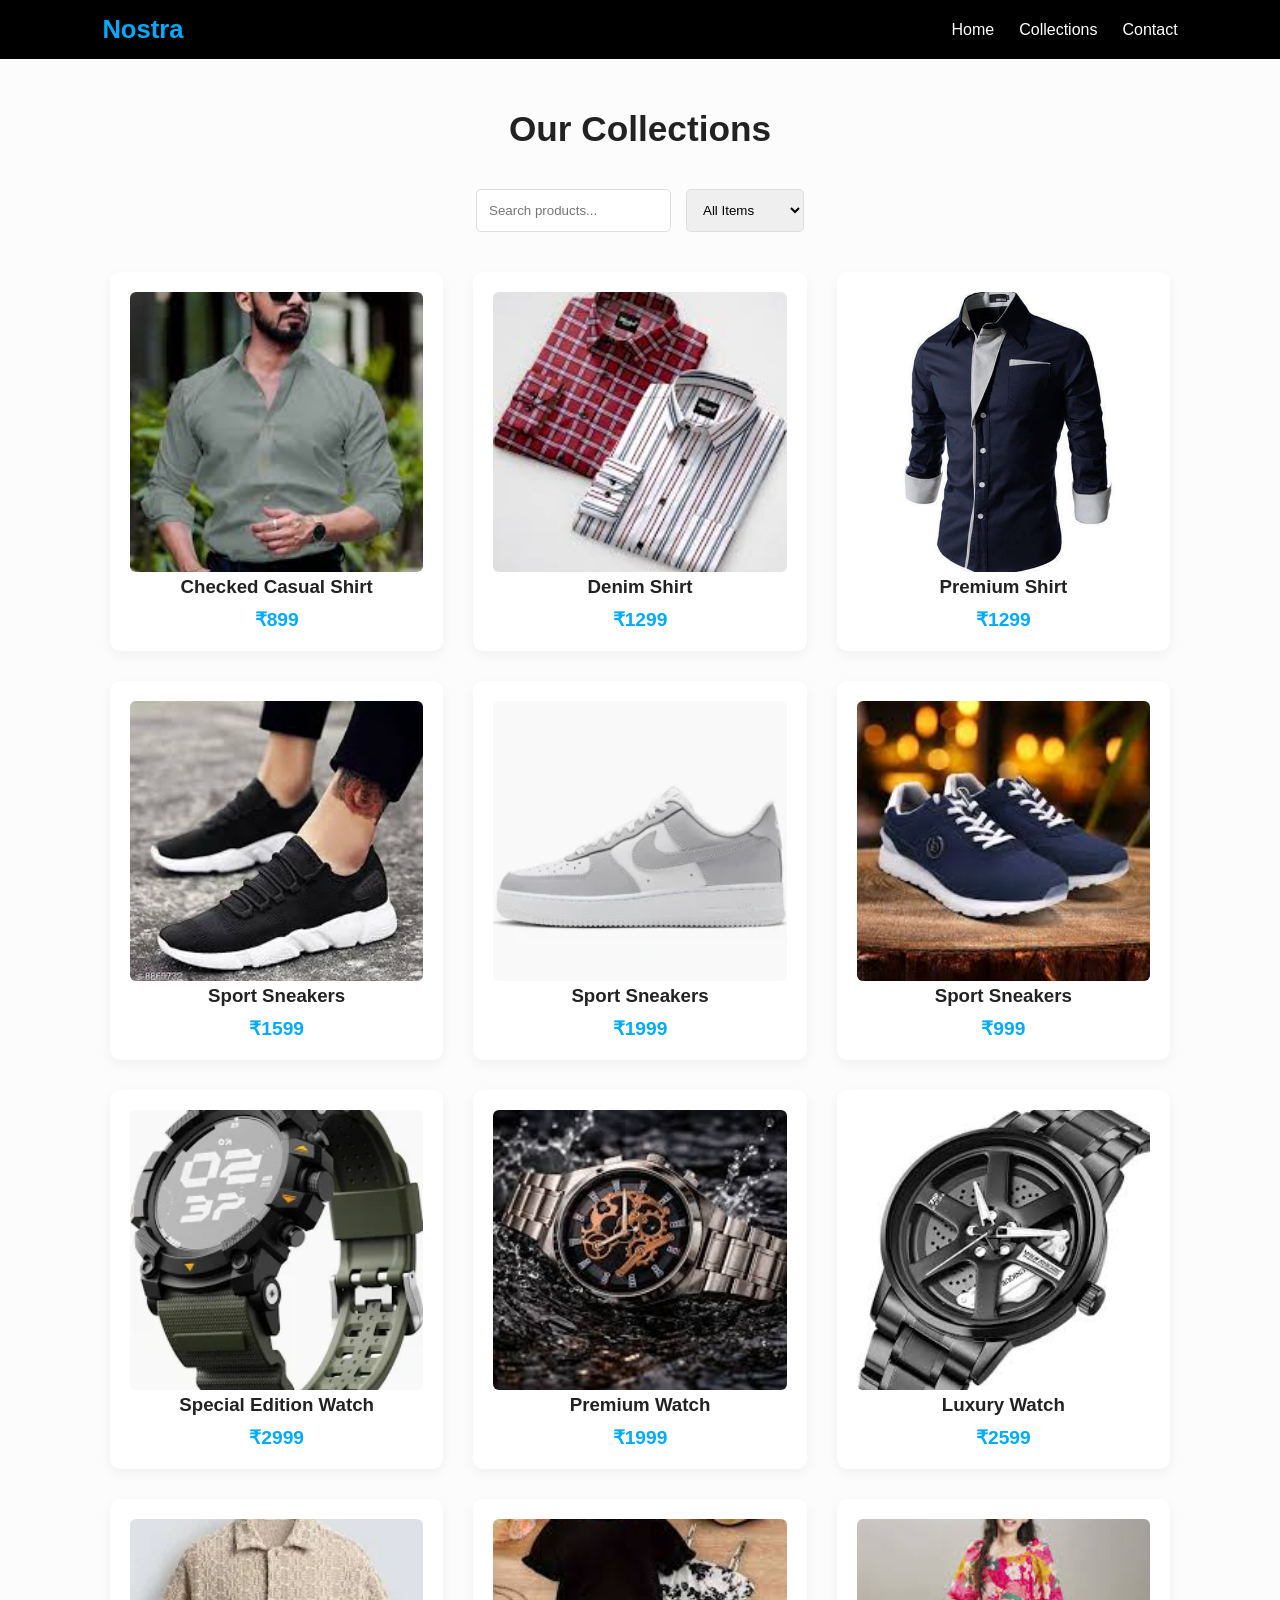
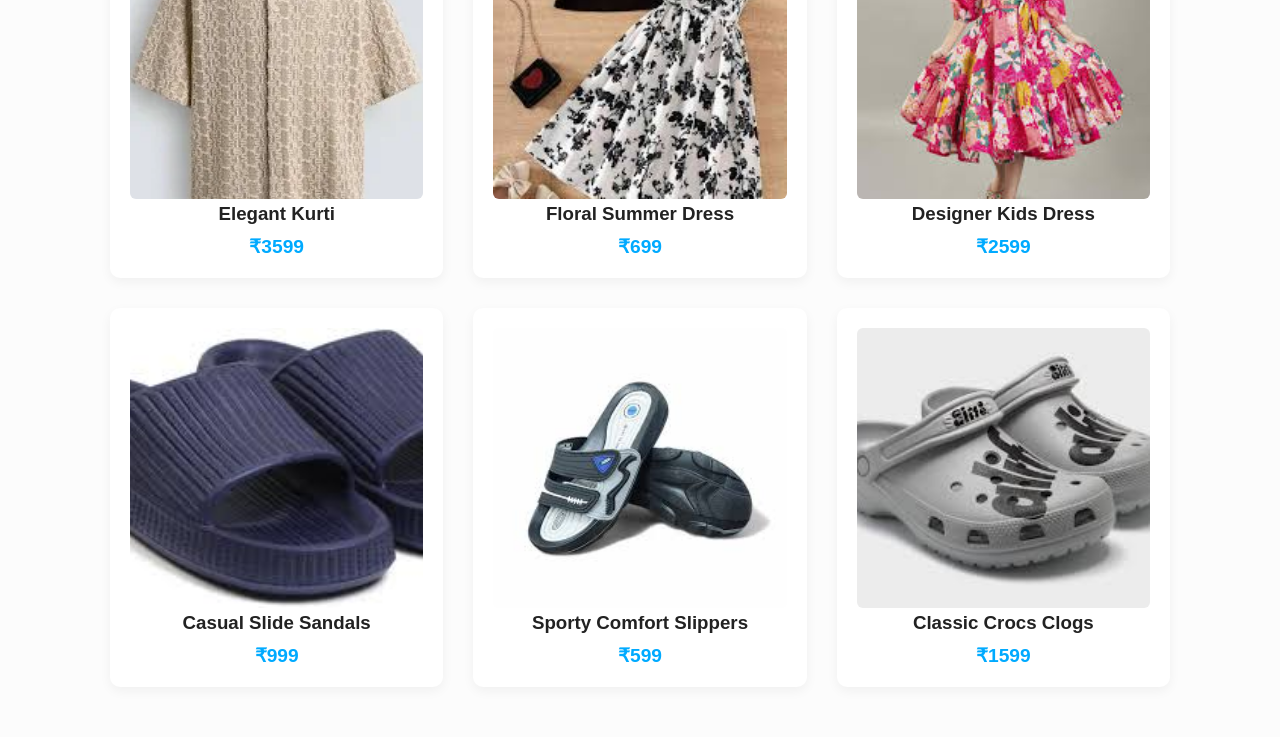
<file: collections.html>
<!DOCTYPE html>
<html lang="en">

<head>
    <meta charset="UTF-8">
    <meta name="viewport" content="width=device-width, initial-scale=1.0">
    <title>Collections | Nostra</title>
    <link rel="stylesheet" href="style.css">
</head>

<body>

    <nav class="navbar">
        <h1 class="logo">Nostra</h1>
        <ul class="nav-links">
            <li><a href="index.html">Home</a></li>
            <li><a href="collections.html">Collections</a></li>
            <li><a href="contact.html">Contact</a></li>
        </ul>
    </nav>

    <section class="container">
        <h2 class="section-title">Our Collections</h2>

        <div class="filter-bar">
            <input type="text" id="search" placeholder="Search products..." onkeyup="searchProduct()">
            <select id="filter" onchange="filterProduct()">
                <option value="all">All Items</option>
                <option value="clothing">Clothing</option>
                <option value="footwear">Footwear</option>
                <option value="accessories">Accessories</option>
            </select>
        </div>

        <div class="product-grid" id="productList">
            <div class="card" data-category="clothing">
                <img src="images/img6.jpg">
                <h3>Checked Casual Shirt</h3>
                <p class="price">₹899</p>
            </div>
            <div class="card" data-category="clothing">
                <img src="images/img4.jpg">
                <h3>Denim Shirt</h3>
                <p class="price">₹1299</p>
            </div>

            <div class="card" data-category="clothing">
                <img src="images/img5.jpg">
                <h3>Premium Shirt</h3>
                <p class="price">₹1299</p>
            </div>

            <div class="card" data-category="footwear">
                <img src="images/img3.jpg">
                <h3>Sport Sneakers</h3>
                <p class="price">₹1599</p>
            </div>

            <div class="card" data-category="footwear">
                <img src="images/img2.jpg">
                <h3>Sport Sneakers</h3>
                <p class="price">₹1999</p>
            </div>

            <div class="card" data-category="footwear">
                <img src="images/img1.jpg">
                <h3>Sport Sneakers</h3>
                <p class="price">₹999</p>
            </div>

            <div class="card" data-category="accessories">
                <img src="images/img7.jpg">
                <h3>Special Edition Watch</h3>
                <p class="price">₹2999</p>
            </div>

            <div class="card" data-category="accessories">
                <img src="images/img8.jpg">
                <h3>Premium Watch</h3>
                <p class="price">₹1999</p>
            </div>

            <div class="card" data-category="accessories">
                <img src="images/img9.jpg">
                <h3>Luxury Watch</h3>
                <p class="price">₹2599</p>
            </div>

            <div class="card" data-category="accessories">
                <img src="images/img10.jpg">
                <h3>Elegant Kurti</h3>
                <p class="price">₹3599</p>
            </div>


            <div class="card" data-category="accessories">
                <img src="images/img11.jpg">
                <h3>Floral Summer Dress</h3>
                <p class="price">₹699</p>
            </div>



            <div class="card" data-category="accessories">
                <img src="images/img12.jpg">
                <h3>Designer Kids Dress</h3>
                <p class="price">₹2599</p>
            </div>

            <div class="card" data-category="accessories">
                <img src="images/img13.jpg">
                <h3>Casual Slide Sandals</h3>
                <p class="price">₹999</p>
            </div>

            <div class="card" data-category="accessories">
                <img src="images/img14.jpg">
                <h3>Sporty Comfort Slippers</h3>
                <p class="price">₹599</p>
            </div>

            <div class="card" data-category="accessories">
                <img src="images/img15.jpg">
                <h3>Classic Crocs Clogs</h3>
                <p class="price">₹1599</p>
            </div>
        </div>
    </section>

    <script src="script.js"></script>
</body>

</html>
</file>
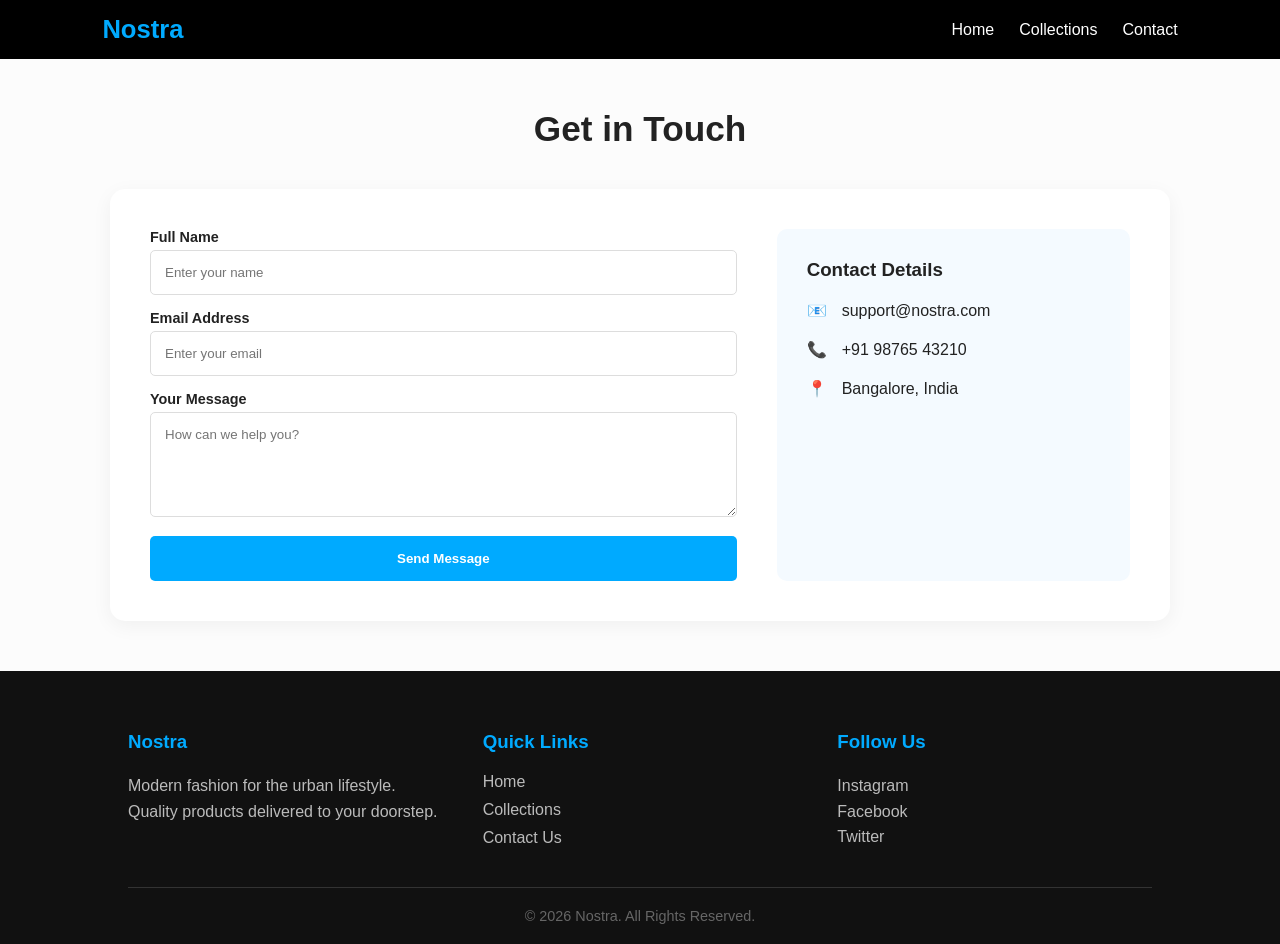
<file: contact.html>
<!DOCTYPE html>
<html lang="en">

<head>
    <meta charset="UTF-8">
    <meta name="viewport" content="width=device-width, initial-scale=1.0">
    <title>Contact Us | Nostra</title>
    <link rel="stylesheet" href="style.css">
</head>

<body>

    <nav class="navbar">
        <h1 class="logo">Nostra</h1>
        <ul class="nav-links">
            <li><a href="index.html">Home</a></li>
            <li><a href="collections.html">Collections</a></li>
            <li><a href="contact.html">Contact</a></li>
        </ul>
    </nav>

    <section class="container">
        <h2 class="section-title">Get in Touch</h2>
        <div class="contact-flex">

            <form onsubmit="return validateForm()" class="contact-form">
                <div class="input-group">
                    <label for="name">Full Name</label>
                    <input type="text" id="name" placeholder="Enter your name" required>
                </div>

                <div class="input-group">
                    <label for="email">Email Address</label>
                    <input type="email" id="email" placeholder="Enter your email" required>
                </div>

                <div class="input-group">
                    <label for="message">Your Message</label>
                    <textarea id="message" rows="5" placeholder="How can we help you?" required></textarea>
                </div>

                <button type="submit" class="btn-submit">Send Message</button>
            </form>

            <div class="contact-info">
                <h3>Contact Details</h3>
                <div class="info-item">
                    <span>📧</span>
                    <p>support@nostra.com</p>
                </div>
                <div class="info-item">
                    <span>📞</span>
                    <p>+91 98765 43210</p>
                </div>
                <div class="info-item">
                    <span>📍</span>
                    <p>Bangalore, India</p>
                </div>
            </div>
        </div>
    </section>

    <footer class="main-footer">
        <div class="footer-container">
            <div class="footer-box">
                <h3>Nostra</h3>
                <p>Modern fashion for the urban lifestyle. Quality products delivered to your doorstep.</p>
            </div>

            <div class="footer-box">
                <h3>Quick Links</h3>
                <ul>
                    <li><a href="index.html">Home</a></li>
                    <li><a href="collections.html">Collections</a></li>
                    <li><a href="contact.html">Contact Us</a></li>
                </ul>
            </div>

            <div class="footer-box">
                <h3>Follow Us</h3>
                <p>Instagram</p>
                <p>Facebook</p>
                <p>Twitter</p>
            </div>
        </div>
        <div class="footer-bottom">
            <p>&copy; 2026 Nostra. All Rights Reserved.</p>
        </div>
    </footer>

    <script src="script.js"></script>
</body>

</html>
</file>
<file: style.css>
/* CORE SETUP  */
* {
    margin: 0;
    padding: 0;
    box-sizing: border-box;
    font-family: 'Segoe UI', Tahoma, Geneva, Verdana, sans-serif;
}

body {
    background-color: #fcfcfc;
    color: #222;
}

/* NAVBAR */
.navbar {
    display: flex;
    justify-content: space-between;
    align-items: center;
    background: #000;
    padding: 15px 8%;
    position: sticky;
    top: 0;
    z-index: 1000;
}

.logo {
    color: #00aaff;
    font-size: 1.6rem;
    font-weight: bold;
}

.nav-links {
    display: flex;
    list-style: none;
}

.nav-links li {
    margin-left: 25px;
}

.nav-links a {
    color: white;
    text-decoration: none;
    font-weight: 500;
    transition: 0.3s;
}

.nav-links a:hover {
    color: #00aaff;
}

/*HERO SLIDER*/
.hero {
    position: relative;
    height: 75vh;
    overflow: hidden;
}

.slide {
    display: none;
    height: 100%;
}

.slide.active {
    display: block;
}

.slide img {
    width: 100%;
    height: 100%;
    object-fit: cover;
    filter: brightness(45%);
}

.hero-content {
    position: absolute;
    top: 50%;
    left: 50%;
    transform: translate(-50%, -50%);
    text-align: center;
    color: white;
    width: 80%;
}

.hero-content h1 {
    font-size: 3.2rem;
    margin-bottom: 10px;
}

.cta-btn {
    display: inline-block;
    padding: 12px 30px;
    background: #00aaff;
    color: white;
    text-decoration: none;
    border-radius: 4px;
    margin-top: 15px;
    font-weight: bold;
    transition: 0.3s;
}

.cta-btn:hover {
    background: #0088cc;
}

.prev,
.next {
    position: absolute;
    top: 50%;
    transform: translateY(-50%);
    font-size: 2.5rem;
    color: white;
    cursor: pointer;
    padding: 20px;
    user-select: none;
}

.prev {
    left: 10px;
}

.next {
    right: 10px;
}

/*LAYOUT & GRID*/
.container {
    max-width: 1100px;
    margin: 50px auto;
    padding: 0 20px;
}

.section-title {
    text-align: center;
    margin-bottom: 40px;
    font-size: 2.2rem;
}

.product-grid {
    display: grid;
    grid-template-columns: repeat(auto-fit, minmax(280px, 1fr));
    gap: 30px;
}

.card {
    background: #fff;
    padding: 20px;
    border-radius: 10px;
    text-align: center;
    box-shadow: 0 4px 12px rgba(0, 0, 0, 0.05);
    transition: 0.3s;
}

.card:hover {
    transform: translateY(-8px);
    box-shadow: 0 10px 20px rgba(0, 0, 0, 0.1);
}

.card img {
    width: 100%;
    height: 280px;
    object-fit: cover;
    border-radius: 6px;
}

.price {
    color: #00aaff;
    font-weight: bold;
    font-size: 1.2rem;
    margin-top: 10px;
}

/*FILTERS & SEARCH*/
.filter-bar {
    display: flex;
    justify-content: center;
    gap: 15px;
    margin-bottom: 40px;
    flex-wrap: wrap;
}

.filter-bar input,
.filter-bar select {
    padding: 12px;
    border: 1px solid #ddd;
    border-radius: 5px;
    outline: none;
}

/*REFINED CONTACT PAGE*/
.contact-flex {
    display: flex;
    gap: 40px;
    flex-wrap: wrap;
    background: white;
    padding: 40px;
    border-radius: 15px;
    box-shadow: 0 5px 20px rgba(0, 0, 0, 0.05);
}

.contact-form {
    flex: 2;
    min-width: 300px;
}

.input-group {
    margin-bottom: 15px;
}

.input-group label {
    display: block;
    margin-bottom: 5px;
    font-weight: bold;
    font-size: 0.9rem;
}

.contact-form input,
.contact-form textarea {
    width: 100%;
    padding: 14px;
    border: 1px solid #ddd;
    border-radius: 5px;
    outline: none;
}

.btn-submit {
    width: 100%;
    background: #00aaff;
    color: white;
    border: none;
    padding: 15px;
    border-radius: 5px;
    font-weight: bold;
    cursor: pointer;
    transition: 0.3s;
}

.btn-submit:hover {
    background: #0088cc;
}

.contact-info {
    flex: 1;
    min-width: 250px;
    background: #f4faff;
    padding: 30px;
    border-radius: 10px;
}

.info-item {
    display: flex;
    align-items: center;
    gap: 15px;
    margin-top: 20px;
}

/*ENHANCED FOOTER*/
.main-footer {
    background: #111;
    color: #fff;
    padding: 60px 10% 20px;
    margin-top: 50px;
}

.footer-container {
    display: grid;
    grid-template-columns: repeat(auto-fit, minmax(200px, 1fr));
    gap: 40px;
    border-bottom: 1px solid #333;
    padding-bottom: 30px;
}

.footer-box h3 {
    color: #00aaff;
    margin-bottom: 20px;
}

.footer-box p {
    color: #bbb;
    line-height: 1.6;
}

.footer-box ul {
    list-style: none;
}

.footer-box ul li {
    margin-bottom: 10px;
}

.footer-box ul a {
    color: #bbb;
    text-decoration: none;
    transition: 0.3s;
}

.footer-box ul a:hover {
    color: white;
}

.footer-bottom {
    text-align: center;
    padding-top: 20px;
    color: #666;
    font-size: 0.9rem;
}
</file>
